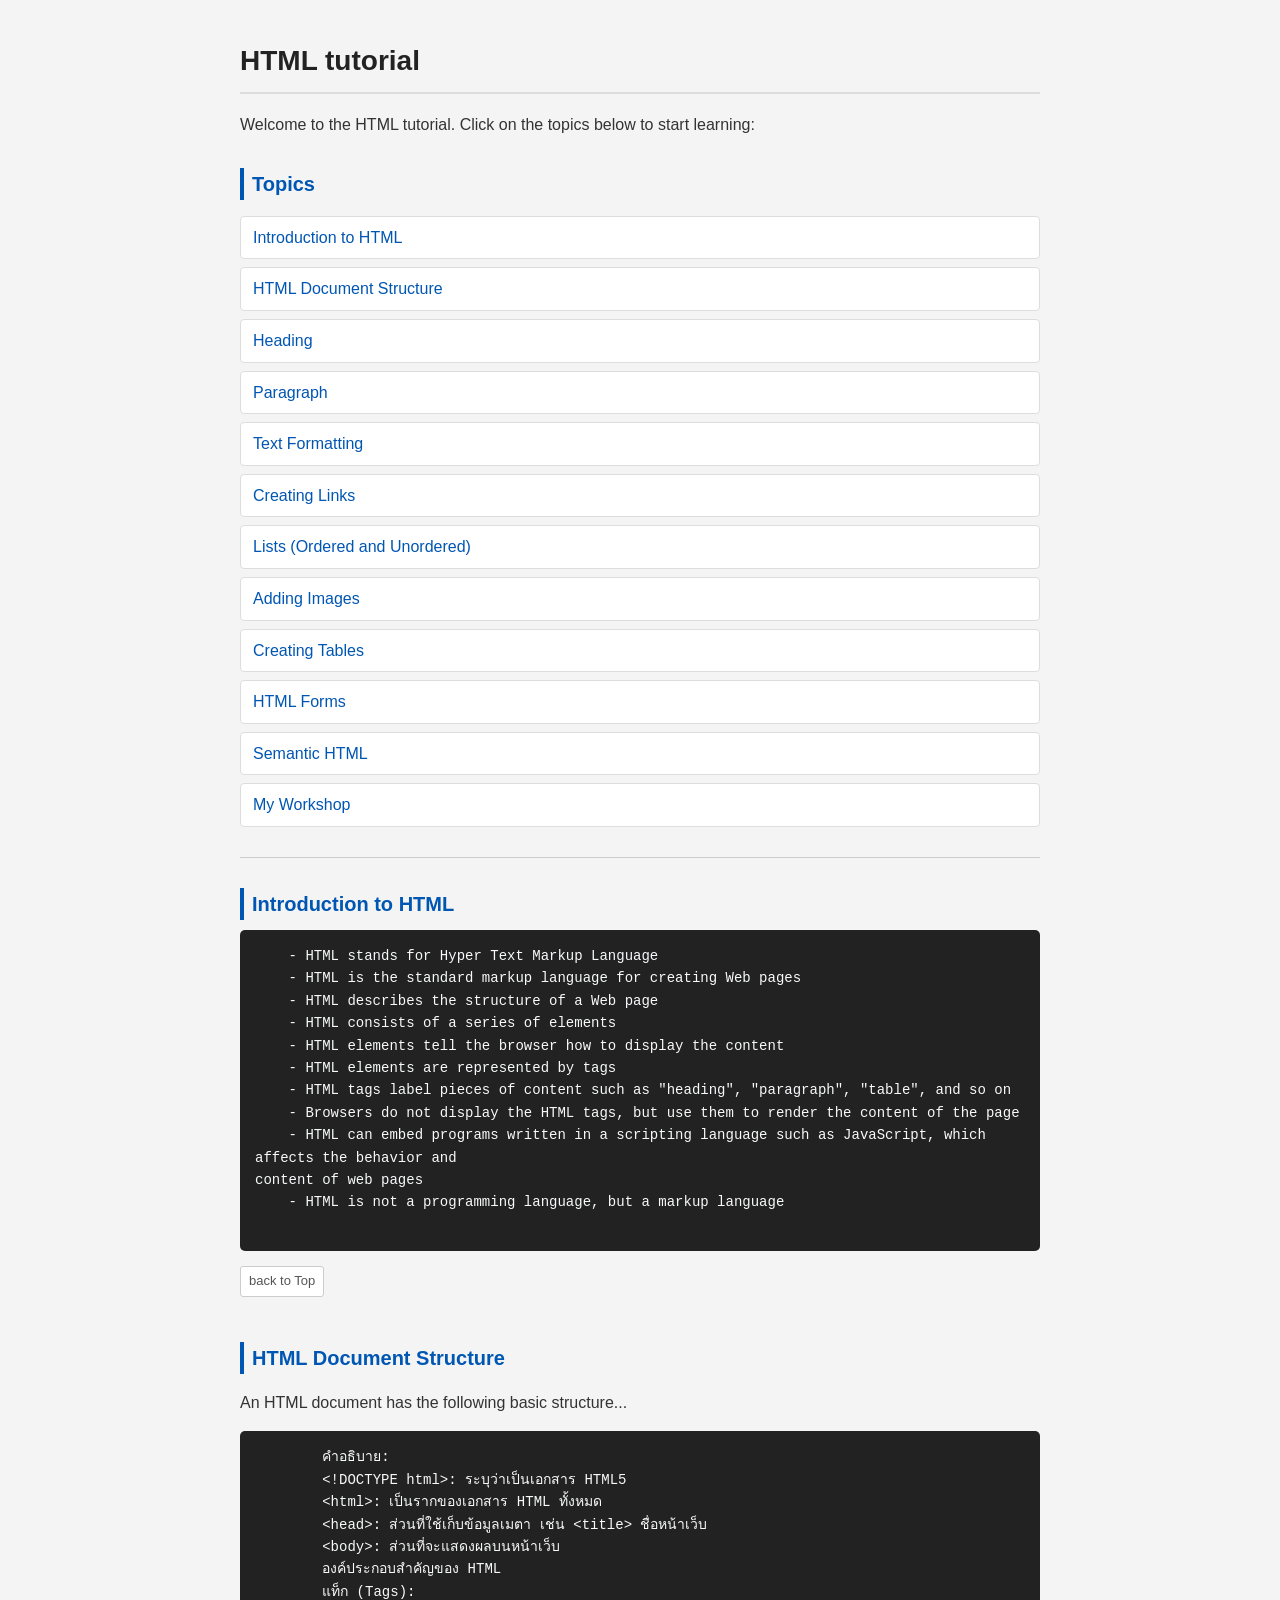
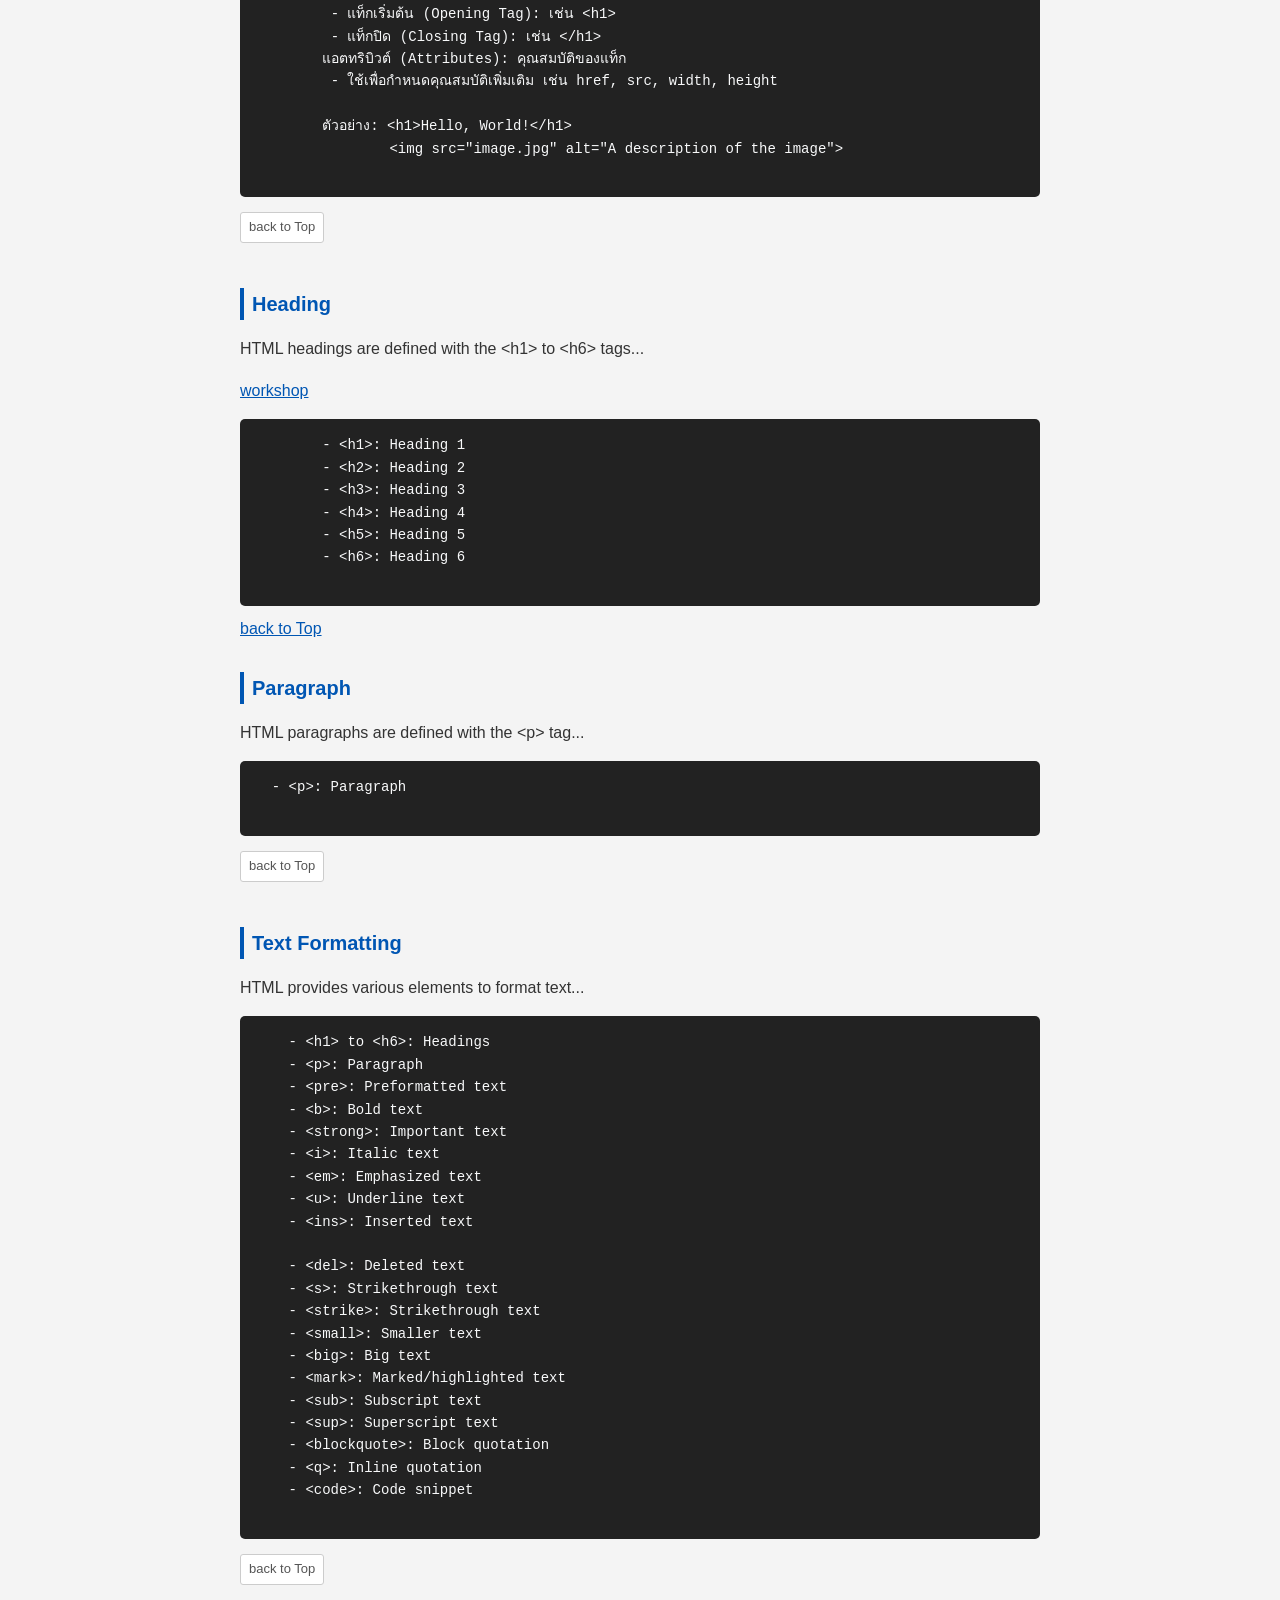
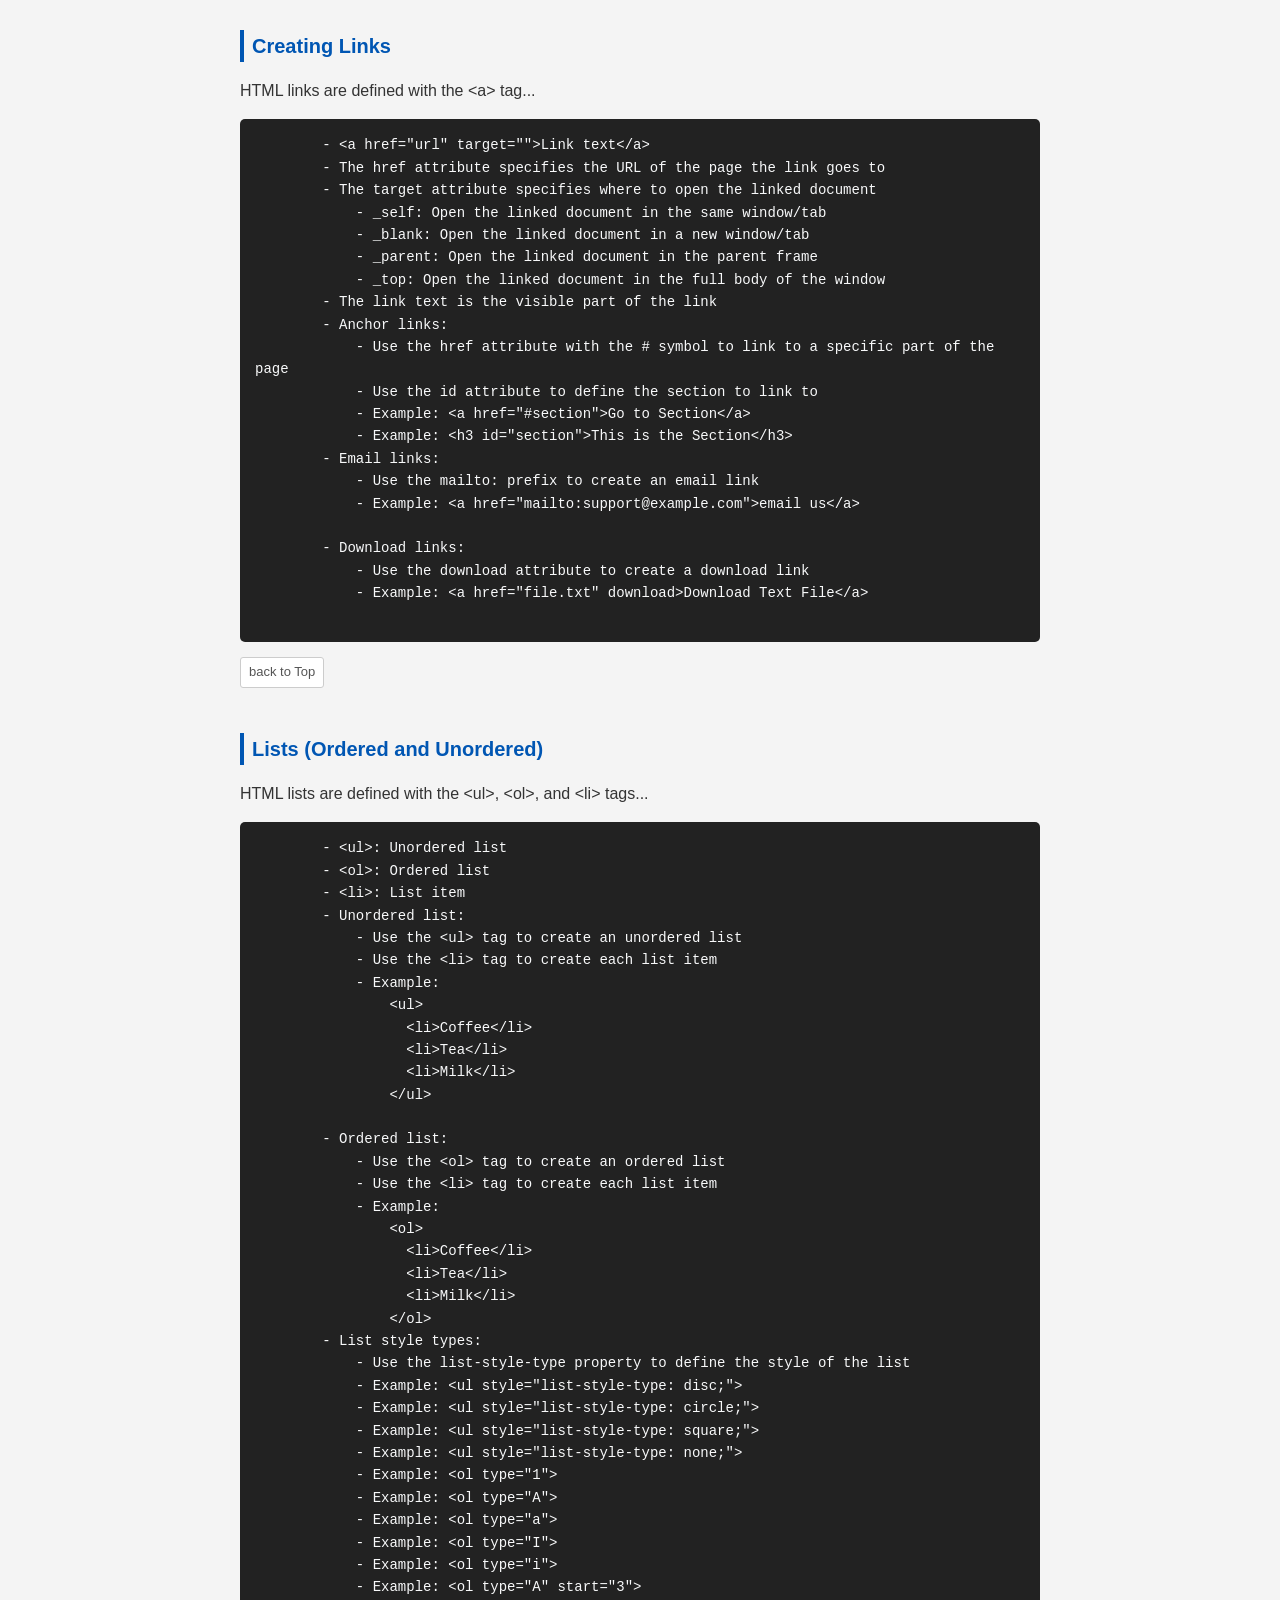
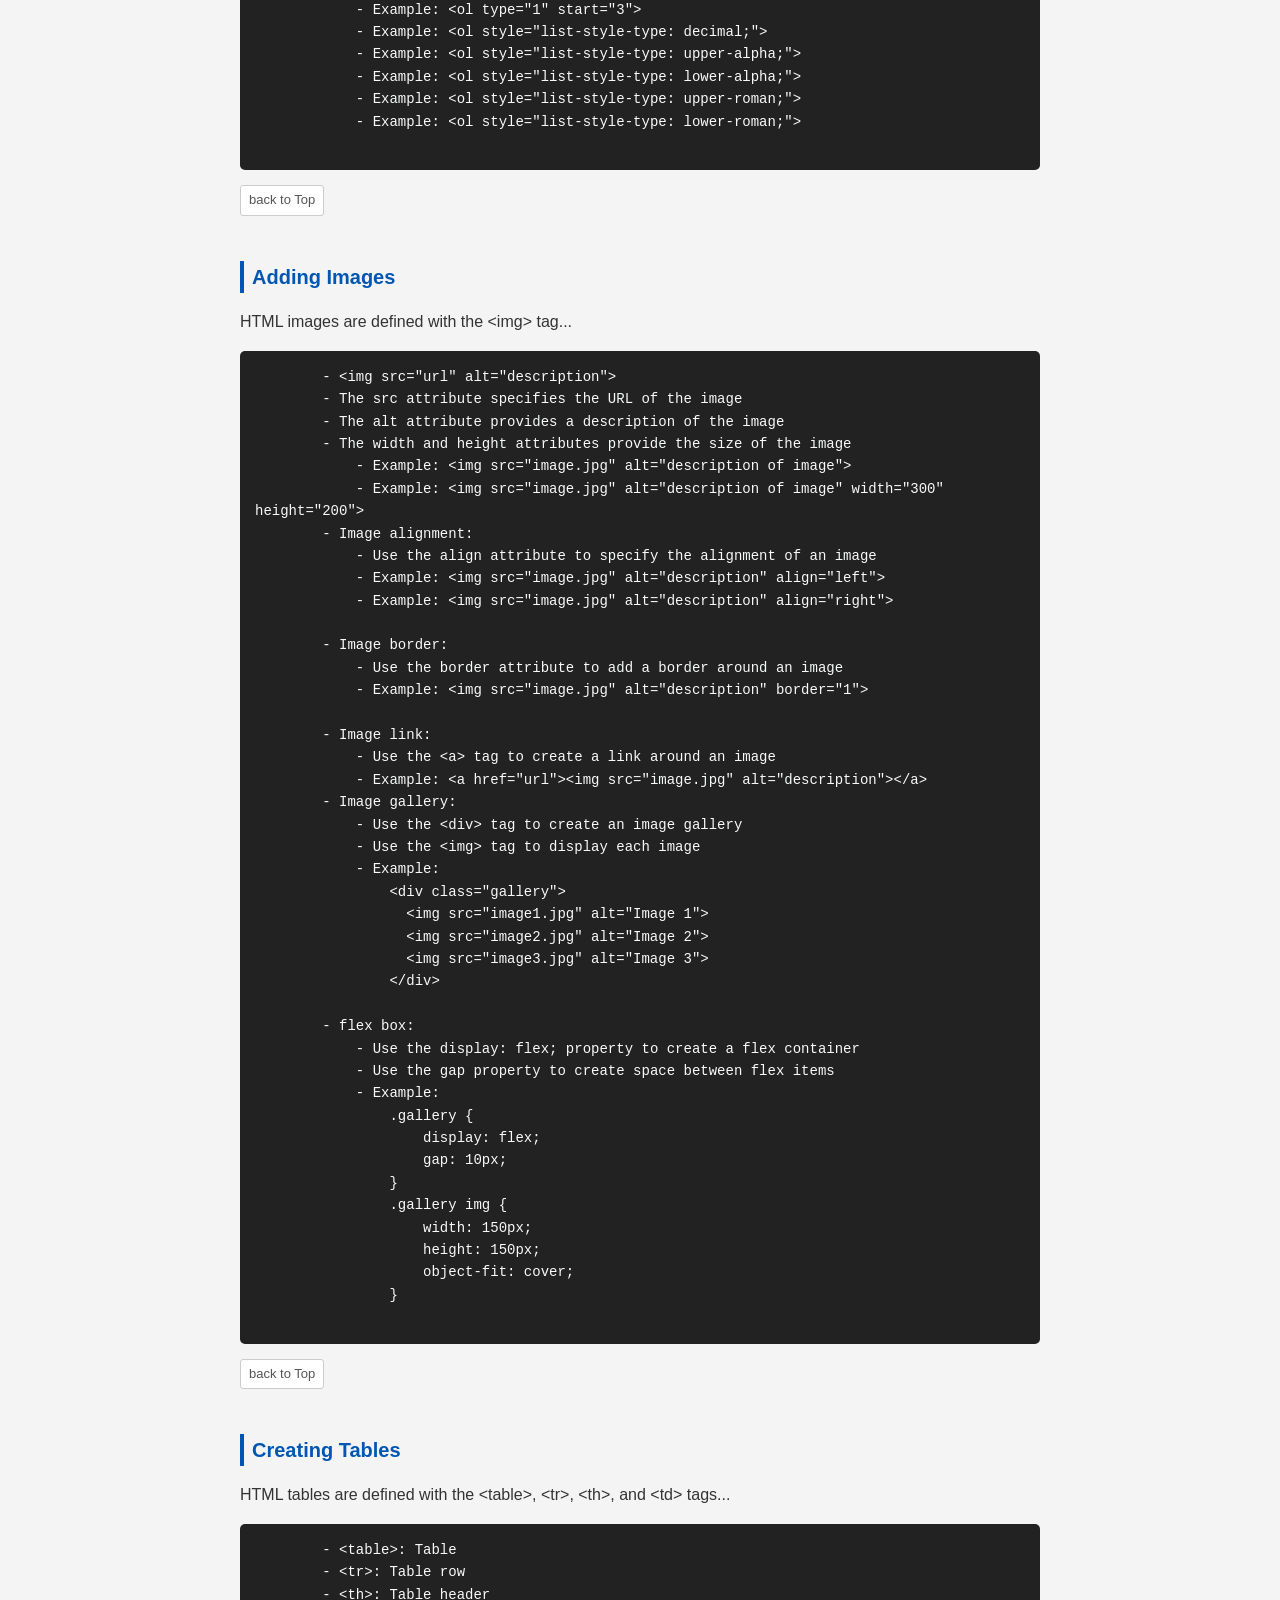
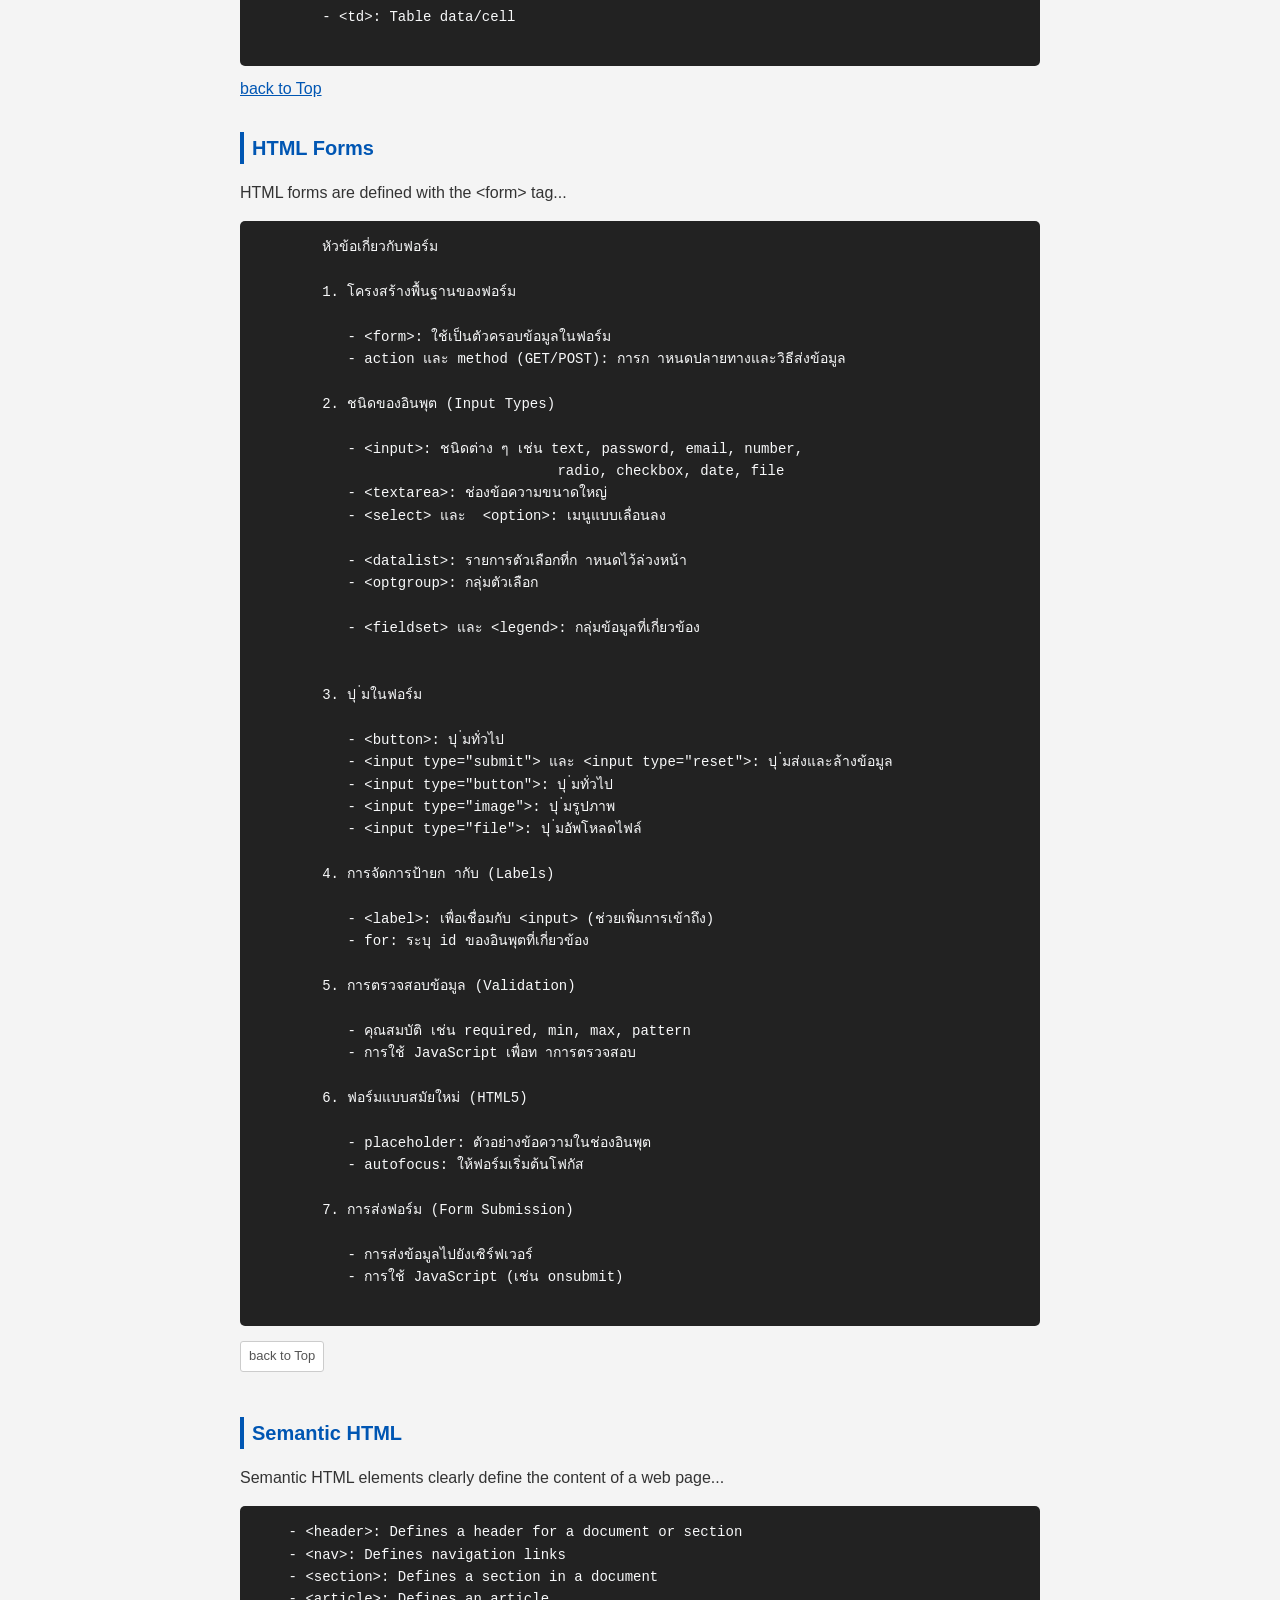
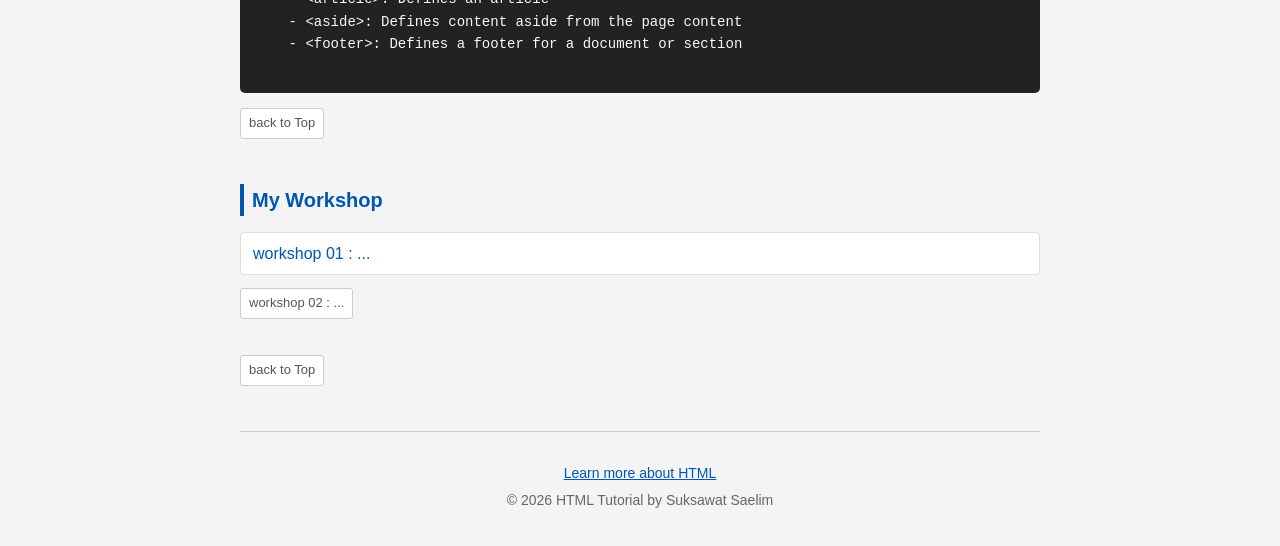
<file: web-main/index.html>
<!DOCTYPE html>
<html lang="en">

<head>
    <meta charset="UTF-8">
    <meta name="viewport" content="width=device-width, initial-scale=1.0">
    <meta name="description" content="เว็บไซต์สำหรับแนะนำการใช้งาน html css และ workshop">
    <title>Web Workshop : 384244066</title>
    
    <link rel="preconnect" href="https://fonts.googleapis.com">
    <link rel="preconnect" href="https://fonts.gstatic.com" crossorigin>
    <link href="https://fonts.googleapis.com/css2?family=Kanit:wght@300;400;500;600&family=Fira+Code:wght@400;500&display=swap" rel="stylesheet">
    
    <!-- เชื่อมต่อไฟล์ CSS -->
    <link rel="stylesheet" href="css/W01-index.css">
</head>

<body>
    <h1 id="top">HTML tutorial</h1>
    <p>Welcome to the HTML tutorial. Click on the topics below to start learning:</p>
    <h2>Topics</h2>
    <ul>
        <li><a href="#introduction">Introduction to HTML</a></li>
        <li><a href="#Structure">HTML Document Structure</a></li>
        <li><a href="#Heading">Heading</a></li>
        <li><a href="#Paragraph">Paragraph</a></li>
        <li><a href="#TextFormatting">Text Formatting</a></li>
        <li><a href="#CreatingLinks">Creating Links</a></li>
        <li><a href="#Lists">Lists (Ordered and Unordered)</a></li>
        <li><a href="#AddingImages">Adding Images</a></li>
        <li><a href="#CreatingTables">Creating Tables</a></li>
        <li><a href="#HTMLForms">HTML Forms</a></li>
        <li><a href="#SemanticHTML">Semantic HTML</a></li>
        <li><a href="#MyWorkshop">My Workshop</a></li>
    </ul>
    <hr>

    <!-- Introduction to HTML -->
    <h2 id="introduction">Introduction to HTML</h2>
    <pre>
    - HTML stands for Hyper Text Markup Language 
    - HTML is the standard markup language for creating Web pages 
    - HTML describes the structure of a Web page 
    - HTML consists of a series of elements 
    - HTML elements tell the browser how to display the content 
    - HTML elements are represented by tags 
    - HTML tags label pieces of content such as "heading", "paragraph", "table", and so on 
    - Browsers do not display the HTML tags, but use them to render the content of the page 
    - HTML can embed programs written in a scripting language such as JavaScript, which affects the behavior and 
content of web pages 
    - HTML is not a programming language, but a markup language
    </pre>

    <a href="#top">back to Top</a>

    <!-- HTML Document Structure -->
    <h2 id="Structure">HTML Document Structure</h2>
    <p>An HTML document has the following basic structure...</p>
    <pre>
        คำอธิบาย:
        &lt;!DOCTYPE html&gt;: ระบุว่าเป็นเอกสาร HTML5
        &lt;html&gt;: เป็นรากของเอกสาร HTML ทั้งหมด
        &lt;head&gt;: ส่วนที่ใช้เก็บข้อมูลเมตา เช่น &lt;title&gt; ชื่อหน้าเว็บ
        &lt;body&gt;: ส่วนที่จะแสดงผลบนหน้าเว็บ
        องค์ประกอบสำคัญของ HTML
        แท็ก (Tags):
         - แท็กเริ่มต้น (Opening Tag): เช่น &lt;h1&gt;
         - แท็กปิด (Closing Tag): เช่น &lt;/h1&gt;
        แอตทริบิวต์ (Attributes): คุณสมบัติของแท็ก
         - ใช้เพื่อกำหนดคุณสมบัติเพิ่มเติม เช่น href, src, width, height
      
        ตัวอย่าง: &lt;h1&gt;Hello, World!&lt;/h1&gt;
                &lt;img src="image.jpg" alt="A description of the image"&gt;
    </pre>

    <a href="#top">back to Top</a>

    <!-- Heading -->
    <h2 id="Heading">Heading</h2>
    <p>HTML headings are defined with the &lt;h1&gt; to &lt;h6&gt; tags...</p>
    <p><a href="W03-heading.html">workshop</a></p>
    <pre>
        - &lt;h1&gt;: Heading 1
        - &lt;h2&gt;: Heading 2
        - &lt;h3&gt;: Heading 3
        - &lt;h4&gt;: Heading 4
        - &lt;h5&gt;: Heading 5
        - &lt;h6&gt;: Heading 6
    </pre>

    <a href="">back to Top</a>

    <!-- Paragraph -->
    <h2 id="Paragraph">Paragraph</h2>
    <p>HTML paragraphs are defined with the &lt;p&gt; tag...</p>
    <pre>
  - &lt;p&gt;: Paragraph
    </pre>

    <a href="#top">back to Top</a>

    <!-- Text Formatting -->
    <h2 id="TextFormatting">Text Formatting</h2>
    <p>HTML provides various elements to format text...</p>
    <pre>
    - &lt;h1&gt; to &lt;h6&gt;: Headings 
    - &lt;p&gt;: Paragraph 
    - &lt;pre&gt;: Preformatted text 
    - &lt;b&gt;: Bold text 
    - &lt;strong&gt;: Important text 
    - &lt;i&gt;: Italic text 
    - &lt;em&gt;: Emphasized text 
    - &lt;u&gt;: Underline text 
    - &lt;ins&gt;: Inserted text 
      
    - &lt;del&gt;: Deleted text 
    - &lt;s&gt;: Strikethrough text 
    - &lt;strike&gt;: Strikethrough text 
    - &lt;small&gt;: Smaller text 
    - &lt;big&gt;: Big text 
    - &lt;mark&gt;: Marked/highlighted text 
    - &lt;sub&gt;: Subscript text 
    - &lt;sup&gt;: Superscript text 
    - &lt;blockquote&gt;: Block quotation 
    - &lt;q&gt;: Inline quotation 
    - &lt;code&gt;: Code snippet 
    </pre>

    <a href="#top">back to Top</a>

    <!-- Creating Links -->
    <h2 id="CreatingLinks">Creating Links</h2>
    <p>HTML links are defined with the &lt;a&gt; tag...</p>
    <pre>
        - &lt;a href="url" target=""&gt;Link text&lt;/a&gt;
        - The href attribute specifies the URL of the page the link goes to
        - The target attribute specifies where to open the linked document
            - _self: Open the linked document in the same window/tab
            - _blank: Open the linked document in a new window/tab
            - _parent: Open the linked document in the parent frame
            - _top: Open the linked document in the full body of the window
        - The link text is the visible part of the link
        - Anchor links:
            - Use the href attribute with the # symbol to link to a specific part of the page
            - Use the id attribute to define the section to link to
            - Example: &lt;a href="#section"&gt;Go to Section&lt;/a&gt;
            - Example: &lt;h3 id="section"&gt;This is the Section&lt;/h3&gt;
        - Email links:
            - Use the mailto: prefix to create an email link
            - Example: &lt;a href="mailto:support@example.com">email us&lt;/a&gt;
      
        - Download links:
            - Use the download attribute to create a download link
            - Example: &lt;a href="file.txt" download&gt;Download Text File&lt;/a&gt;
    </pre>

    <a href="#top">back to Top</a>

    <!-- Lists (Ordered and Unordered) -->
    <h2 id="Lists">Lists (Ordered and Unordered)</h2>
    <p>HTML lists are defined with the &lt;ul&gt;, &lt;ol&gt;, and &lt;li&gt; tags...</p>
    <pre>
        - &lt;ul&gt;: Unordered list 
        - &lt;ol&gt;: Ordered list 
        - &lt;li&gt;: List item 
        - Unordered list: 
            - Use the &lt;ul&gt; tag to create an unordered list 
            - Use the &lt;li&gt; tag to create each list item 
            - Example: 
                &lt;ul&gt; 
                  &lt;li&gt;Coffee&lt;/li&gt; 
                  &lt;li&gt;Tea&lt;/li&gt; 
                  &lt;li&gt;Milk&lt;/li&gt; 
                &lt;/ul&gt; 
       
        - Ordered list: 
            - Use the &lt;ol&gt; tag to create an ordered list 
            - Use the &lt;li&gt; tag to create each list item 
            - Example: 
                &lt;ol&gt; 
                  &lt;li&gt;Coffee&lt;/li&gt; 
                  &lt;li&gt;Tea&lt;/li&gt; 
                  &lt;li&gt;Milk&lt;/li&gt; 
                &lt;/ol&gt; 
        - List style types: 
            - Use the list-style-type property to define the style of the list 
            - Example: &lt;ul style="list-style-type: disc;"&gt; 
            - Example: &lt;ul style="list-style-type: circle;"&gt; 
            - Example: &lt;ul style="list-style-type: square;"&gt; 
            - Example: &lt;ul style="list-style-type: none;"&gt; 
            - Example: &lt;ol type="1"&gt; 
            - Example: &lt;ol type="A"&gt; 
            - Example: &lt;ol type="a"&gt; 
            - Example: &lt;ol type="I"&gt; 
            - Example: &lt;ol type="i"&gt; 
            - Example: &lt;ol type="A" start="3"&gt; 
            - Example: &lt;ol type="1" start="3"&gt; 
            - Example: &lt;ol style="list-style-type: decimal;"&gt; 
            - Example: &lt;ol style="list-style-type: upper-alpha;"&gt; 
            - Example: &lt;ol style="list-style-type: lower-alpha;"&gt; 
            - Example: &lt;ol style="list-style-type: upper-roman;"&gt; 
            - Example: &lt;ol style="list-style-type: lower-roman;"&gt; 
    </pre>

    <a href="#top">back to Top</a>

    <!-- Adding Images -->
    <h2 id="AddingImages">Adding Images</h2>
    <p>HTML images are defined with the &lt;img&gt; tag...</p>
    <pre>
        - &lt;img src="url" alt="description"&gt; 
        - The src attribute specifies the URL of the image 
        - The alt attribute provides a description of the image 
        - The width and height attributes provide the size of the image 
            - Example: &lt;img src="image.jpg" alt="description of image"&gt; 
            - Example: &lt;img src="image.jpg" alt="description of image" width="300" height="200"&gt; 
        - Image alignment: 
            - Use the align attribute to specify the alignment of an image 
            - Example: &lt;img src="image.jpg" alt="description" align="left"&gt; 
            - Example: &lt;img src="image.jpg" alt="description" align="right"&gt; 
       
        - Image border: 
            - Use the border attribute to add a border around an image 
            - Example: &lt;img src="image.jpg" alt="description" border="1"&gt; 
       
        - Image link: 
            - Use the &lt;a&gt; tag to create a link around an image 
            - Example: &lt;a href="url"&gt;&lt;img src="image.jpg" alt="description"&gt;&lt;/a&gt; 
        - Image gallery: 
            - Use the &lt;div&gt; tag to create an image gallery 
            - Use the &lt;img&gt; tag to display each image 
            - Example: 
                &lt;div class="gallery"&gt; 
                  &lt;img src="image1.jpg" alt="Image 1"&gt; 
                  &lt;img src="image2.jpg" alt="Image 2"&gt; 
                  &lt;img src="image3.jpg" alt="Image 3"&gt; 
                &lt;/div&gt; 
       
        - flex box: 
            - Use the display: flex; property to create a flex container 
            - Use the gap property to create space between flex items 
            - Example: 
                .gallery { 
                    display: flex; 
                    gap: 10px; 
                } 
                .gallery img { 
                    width: 150px; 
                    height: 150px; 
                    object-fit: cover; 
                } 
    </pre>

    <a href="#top">back to Top</a>

    <!-- Creating Tables -->
    <h2 id="CreatingTables">Creating Tables</h2>
    <p>HTML tables are defined with the &lt;table&gt;, &lt;tr&gt;, &lt;th&gt;, and &lt;td&gt; tags...</p>
    <pre>
        - &lt;table&gt;: Table 
        - &lt;tr&gt;: Table row 
        - &lt;th&gt;: Table header 
        - &lt;td&gt;: Table data/cell 
    </pre>

    <a href="">back to Top</a>

    <!-- HTML Forms -->
    <h2 id="HTMLForms">HTML Forms</h2>
    <p>HTML forms are defined with the &lt;form&gt; tag...</p>
    <pre>
        หัวข้อเกี่ยวกับฟอร์ม 
     
        1. โครงสร้างพื้นฐานของฟอร์ม 
     
           - &lt;form>: ใช้เป็นตัวครอบข้อมูลในฟอร์ม 
           - action และ method (GET/POST): การก าหนดปลายทางและวิธีส่งข้อมูล 
     
        2. ชนิดของอินพุต (Input Types) 
     
           - &lt;input>: ชนิดต่าง ๆ เช่น text, password, email, number,  
                                    radio, checkbox, date, file 
           - &lt;textarea>: ช่องข้อความขนาดใหญ่ 
           - &lt;select> และ  &lt;option>: เมนูแบบเลื่อนลง   
     
           - &lt;datalist>: รายการตัวเลือกที่ก าหนดไว้ล่วงหน้า 
           - &lt;optgroup>: กลุ่มตัวเลือก 
     
           - &lt;fieldset> และ &lt;legend>: กลุ่มข้อมูลที่เกี่ยวข้อง 
     
     
        3. ปุ ่มในฟอร์ม 
     
           - &lt;button>: ปุ ่มทั่วไป 
           - &lt;input type="submit"> และ &lt;input type="reset">: ปุ ่มส่งและล้างข้อมูล 
           - &lt;input type="button">: ปุ ่มทั่วไป 
           - &lt;input type="image">: ปุ ่มรูปภาพ 
           - &lt;input type="file">: ปุ ่มอัพโหลดไฟล์ 
     
        4. การจัดการป้ายก ากับ (Labels) 
     
           - &lt;label>: เพื่อเชื่อมกับ &lt;input> (ช่วยเพิ่มการเข้าถึง) 
           - for: ระบุ id ของอินพุตที่เกี่ยวข้อง 
     
        5. การตรวจสอบข้อมูล (Validation) 
     
           - คุณสมบัติ เช่น required, min, max, pattern 
           - การใช้ JavaScript เพื่อท าการตรวจสอบ 
     
        6. ฟอร์มแบบสมัยใหม่ (HTML5) 
     
           - placeholder: ตัวอย่างข้อความในช่องอินพุต 
           - autofocus: ให้ฟอร์มเริ่มต้นโฟกัส 
     
        7. การส่งฟอร์ม (Form Submission) 
     
           - การส่งข้อมูลไปยังเซิร์ฟเวอร์ 
           - การใช้ JavaScript (เช่น onsubmit)
    </pre>

    <a href="#top">back to Top</a>

    <!-- Semantic HTML -->
    <h2 id="SemanticHTML">Semantic HTML</h2>
    <p>Semantic HTML elements clearly define the content of a web page...</p>
    <pre>
    - &lt;header&gt;: Defines a header for a document or section
    - &lt;nav&gt;: Defines navigation links
    - &lt;section&gt;: Defines a section in a document
    - &lt;article&gt;: Defines an article
    - &lt;aside&gt;: Defines content aside from the page content
    - &lt;footer&gt;: Defines a footer for a document or section
    </pre>

    <a href="#top">back to Top</a>

    <!-- My Workshop -->
    <h2 id="MyWorkshop">My Workshop</h2>
    <ul>
        <li><a href="">workshop 01 : ...</a></li>
        <li><a href="#top">workshop 02 : ...</a></li>
    </ul>

    <a href="#top">back to Top</a>
    <hr>
    <div class="text-center">
        <a href="https://www.w3schools.com/html/">Learn more about HTML</a>
        <p>&copy; 2026 HTML Tutorial by Suksawat Saelim</p>
    </div>

</body>

</html>
</file>
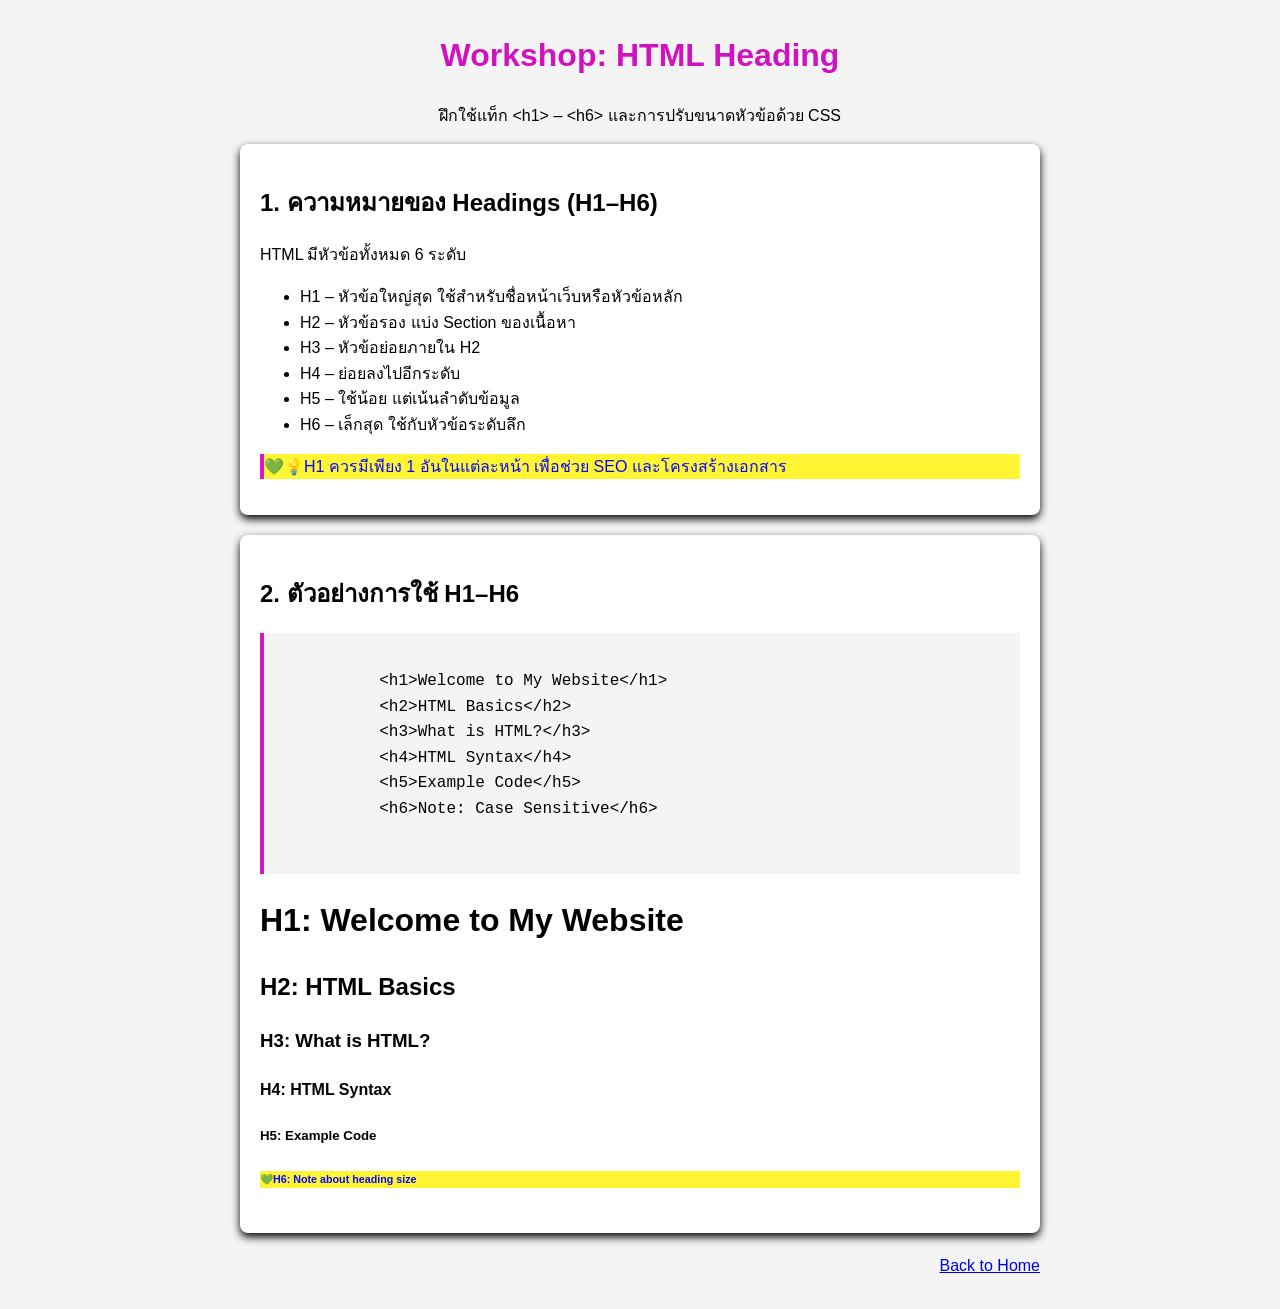
<file: web-main/W03-01-heading.html>
<!DOCTYPE html>
<html lang="en">

<head>
    <meta charset="UTF-8">
    <meta name="viewport" content="width=device-width, initial-scale=1.0">
    <title>Heading</title>
    <style>
        body {
            font-family: Arial, sans-serif;
            background-color: #f4f4f4;
            margin: 30px;
            line-height: 1.6;
        }

        .container {
            max-width: 800px;
            margin: 0 auto;
        }


        .text-title {
            color: #d013c1;
            /* text-align: center; */
        }

        .text-center {
            text-align: center;
        }

        .card {
            background-color: white;
            padding: 20px;
            border-radius: 8px;
            box-shadow: 0 4px 8px rgb(0, 0, 0);
            margin-bottom: 20px;
        }

        pre {
            background-color: #f4f4f4;
            border-left: 4px solid #cc1bbd;
            padding-top: 10px;
            font-size: 16px;
        }

        .note {
            color: #0707ff;
            background-color: #fff532;
        }

        .note::before {
            content: "💚";

        }
    </style>
</head>

<body>
    <div class="container">
        <h1 class="text-title text-center">Workshop: HTML Heading</h1>
        <p class="text-center">ฝึกใช้แท็ก &lt;h1> – &lt;h6> และการปรับขนาดหัวข้อด้วย CSS</p>
        <div class="card">
            <h2>1. ความหมายของ Headings (H1–H6)</h2>
            <p>HTML มีหัวข้อทั้งหมด 6 ระดับ</p>
            <ul>
                <li>H1 – หัวข้อใหญ่สุด ใช้สำหรับชื่อหน้าเว็บหรือหัวข้อหลัก</li>
                <li>H2 – หัวข้อรอง แบ่ง Section ของเนื้อหา</li>
                <li>H3 – หัวข้อย่อยภายใน H2</li>
                <li>H4 – ย่อยลงไปอีกระดับ</li>
                <li>H5 – ใช้น้อย แต่เน้นลำดับข้อมูล</li>
                <li>H6 – เล็กสุด ใช้กับหัวข้อระดับลึก</li>
            </ul>
            <p class="note" style="border-left: 4px solid rgb(219, 22, 196)">💡H1 ควรมีเพียง 1 อันในแต่ละหน้า เพื่อช่วย
                SEO และโครงสร้างเอกสาร</p>
        </div>
        <div class="card">
            <h2>2. ตัวอย่างการใช้ H1–H6</h2>
            <pre>
                <code>
            &lt;h1&gt;Welcome to My Website&lt;/h1&gt;
            &lt;h2&gt;HTML Basics&lt;/h2&gt;
            &lt;h3&gt;What is HTML?&lt;/h3&gt;
            &lt;h4&gt;HTML Syntax&lt;/h4&gt;
            &lt;h5&gt;Example Code&lt;/h5&gt;
            &lt;h6&gt;Note: Case Sensitive&lt;/h6&gt;
                </code>
            </pre>
            <h1>H1: Welcome to My Website</h1>
            <h2>H2: HTML Basics</h2>
            <h3>H3: What is HTML?</h3>
            <h4>H4: HTML Syntax</h4>
            <h5>H5: Example Code</h5>
            <h6 class="note">H6: Note about heading size</h6>
        </div>
        <a href="index.html">
            <p style="text-align: right;">Back to Home</p>
        </a>
    </div>



</body>

</html>
</file>
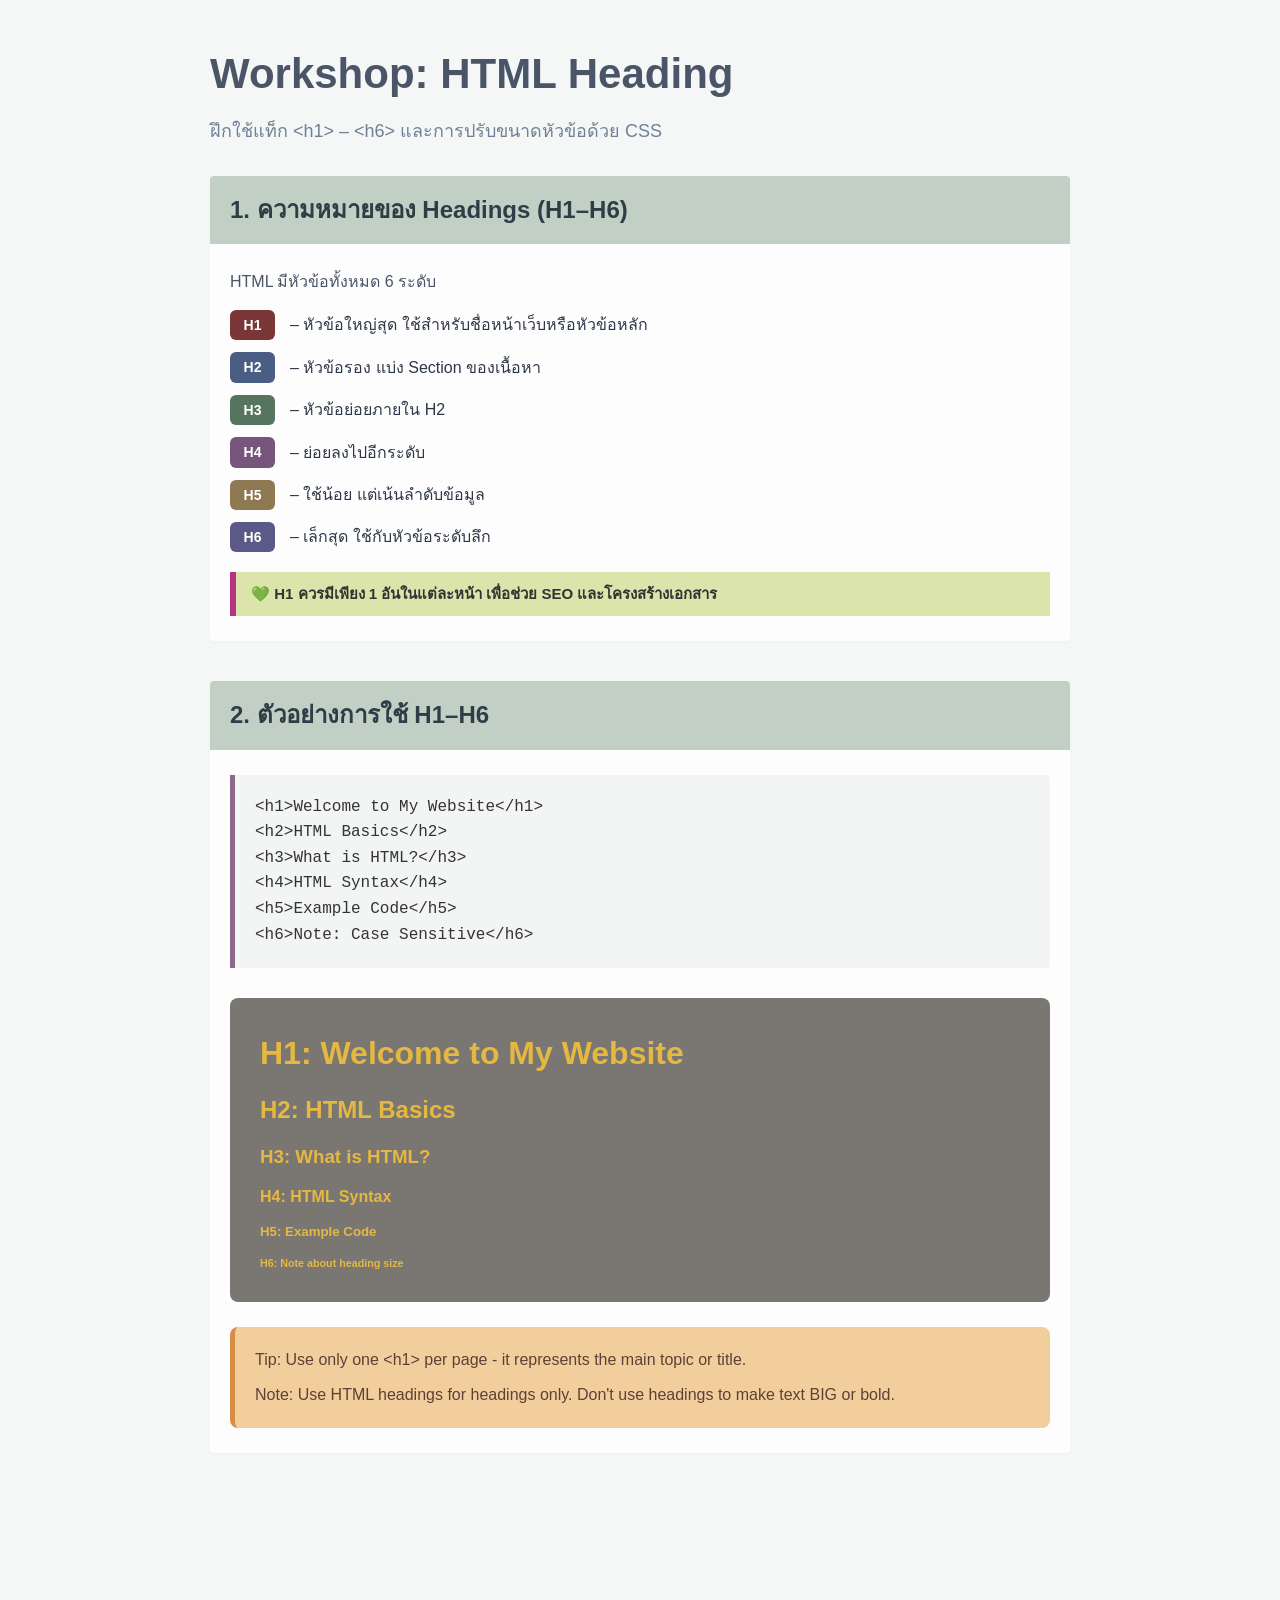
<file: web-main/W03-02-heading-108.html>
<!DOCTYPE html>
<html lang="th">

<head>
    <meta charset="UTF-8">
    <meta name="viewport" content="width=device-width, initial-scale=1.0">
    <title>Workshop: HTML Heading</title>
    <style>
        * {
            box-sizing: border-box;
            margin: 0;
            padding: 0;
        }

        body {
            font-family: 'Segoe UI', Tahoma, Geneva, Verdana, sans-serif, 'Helvetica Neue', Arial, sans-serif;
            background-color: #f4f7f6;
            color: #333;
            line-height: 1.6;
            padding-bottom: 60px;
        }

        .container {
            max-width: 900px;
            margin: 0 auto;
            width: 95%;
            padding: 40px 20px;
        }

        /* ส่วนหัวข้อหลัก */
        .hero {
            margin-bottom: 30px;
        }

        .text-title {
            color: #4a5568;
            font-size: 42px;
            font-weight: 700;
            margin-bottom: 10px;
        }

        .hero p {
            color: #718096;
            font-size: 18px;
        }

        /* โครงสร้างกล่อง (Card) สไตล์ของอาจารย์ */
        .content-section {
            background-color: #fdfdfd;
            border-radius: 4px;
            margin-bottom: 40px;
            overflow: hidden;
            box-shadow: 0 2px 4px rgba(0, 0, 0, 0.02);
        }

        /* หัวกล่องแถบสีเขียวอมเทา */
        .section-title {
            background-color: #c2cfc5;
            color: #2f3e46;
            padding: 15px 20px;
            font-size: 24px;
            font-weight: bold;
        }

        .section-body {
            padding: 25px 20px;
        }

        .section-body>p {
            font-size: 16px;
            color: #4a5568;
            margin-bottom: 15px;
        }

        /* รายการข้อที่ 1 */
        .heading-list {
            list-style: none;
            margin-bottom: 20px;
        }

        .heading-list li {
            display: flex;
            align-items: center;
            margin-bottom: 12px;
            font-size: 16px;
            color: #2d3748;
        }

        .label {
            display: inline-block;
            min-width: 45px;
            text-align: center;
            padding: 4px 8px;
            border-radius: 6px;
            color: white;
            font-weight: bold;
            font-size: 14px;
            margin-right: 15px;
        }

        .h1-label {
            background-color: #7b3737;
        }

        .h2-label {
            background-color: #4a5e84;
        }

        .h3-label {
            background-color: #55755e;
        }

        .h4-label {
            background-color: #76567a;
        }

        .h5-label {
            background-color: #8f7952;
        }

        .h6-label {
            background-color: #5a5987;
        }

        /* แถบแจ้งเตือนสีเขียวตองอ่อน (ข้อ 1) */
        .note-box {
            background-color: #dbe4aa;
            border-left: 6px solid #b73281;
            padding: 10px 15px;
            font-size: 15px;
            color: #333;
            display: flex;
            align-items: center;
            gap: 5px;
            font-weight: bold;
        }

        /* ส่วนแสดงซอร์สโค้ด (ข้อ 2) */
        pre {
            background-color: #f2f5f3;
            border-left: 5px solid #8e6888;
            padding: 20px;
            font-size: 16px;
            margin-bottom: 30px;
            border-radius: 0 4px 4px 0;
            font-family: 'Courier New', Courier, monospace;
            overflow-x: auto;
        }

        /* กล่องแสดงผลลัพธ์สีเข้ม (ข้อ 2) */
        .preview-box {
            background-color: #7a7672;
            padding: 30px;
            border-radius: 8px;
            margin-bottom: 25px;
        }

        /* ตัวหนังสือผลลัพธ์สีเหลืองทองตามหน้าจออาจารย์ */
        .preview-box h1,
        .preview-box h2,
        .preview-box h3,
        .preview-box h4,
        .preview-box h5,
        .preview-box h6 {
            color: #e5b842;
            margin-bottom: 12px;
            font-weight: bold;
        }

        .preview-box h6 {
            margin-bottom: 0;
        }

        /* แถบเนื้อหาเพิ่มเติม / Tip สีส้ม (ข้อ 3เดิม) */
        .tip-box {
            background-color: #f3ce9d;
            border-radius: 8px;
            padding: 20px;
            color: #5d4037;
            font-size: 16px;
            font-weight: 500;
            border-left: 5px solid #d88d46;
        }

        .tip-box p {
            margin-bottom: 10px;
        }

        .tip-box p:last-child {
            margin-bottom: 0;
        }
    </style>
</head>

<body>

    <div class="container">
        <div class="hero">
            <h1 class="text-title">Workshop: HTML Heading</h1>
            <p>ฝึกใช้แท็ก &lt;h1&gt; – &lt;h6&gt; และการปรับขนาดหัวข้อด้วย CSS</p>
        </div>

        <div class="content-section">
            <div class="section-title">1. ความหมายของ Headings (H1–H6)</div>
            <div class="section-body">
                <p>HTML มีหัวข้อทั้งหมด 6 ระดับ</p>
                <ul class="heading-list">
                    <li><span class="label h1-label">H1</span> – หัวข้อใหญ่สุด ใช้สำหรับชื่อหน้าเว็บหรือหัวข้อหลัก</li>
                    <li><span class="label h2-label">H2</span> – หัวข้อรอง แบ่ง Section ของเนื้อหา</li>
                    <li><span class="label h3-label">H3</span> – หัวข้อย่อยภายใน H2</li>
                    <li><span class="label h4-label">H4</span> – ย่อยลงไปอีกระดับ</li>
                    <li><span class="label h5-label">H5</span> – ใช้น้อย แต่เน้นลำดับข้อมูล</li>
                    <li><span class="label h6-label">H6</span> – เล็กสุด ใช้กับหัวข้อระดับลึก</li>
                </ul>

                <div class="note-box">
                    💚 H1 ควรมีเพียง 1 อันในแต่ละหน้า เพื่อช่วย SEO และโครงสร้างเอกสาร
                </div>
            </div>
        </div>

        <div class="content-section">
            <div class="section-title">2. ตัวอย่างการใช้ H1–H6</div>
            <div class="section-body">

                <pre><code>&lt;h1&gt;Welcome to My Website&lt;/h1&gt;
&lt;h2&gt;HTML Basics&lt;/h2&gt;
&lt;h3&gt;What is HTML?&lt;/h3&gt;
&lt;h4&gt;HTML Syntax&lt;/h4&gt;
&lt;h5&gt;Example Code&lt;/h5&gt;
&lt;h6&gt;Note: Case Sensitive&lt;/h6&gt;</code></pre>

                <div class="preview-box">
                    <h1>H1: Welcome to My Website</h1>
                    <h2>H2: HTML Basics</h2>
                    <h3>H3: What is HTML?</h3>
                    <h4>H4: HTML Syntax</h4>
                    <h5>H5: Example Code</h5>
                    <h6>H6: Note about heading size</h6>
                </div>

                <div class="tip-box">
                    <p> Tip: Use only one &lt;h1&gt; per page - it represents the main topic or title.</p>
                    <p>Note: Use HTML headings for headings only. Don't use headings to make text BIG or bold.</p>
                </div>

            </div>
        </div>
    </div>

</body>

</html>
</file>
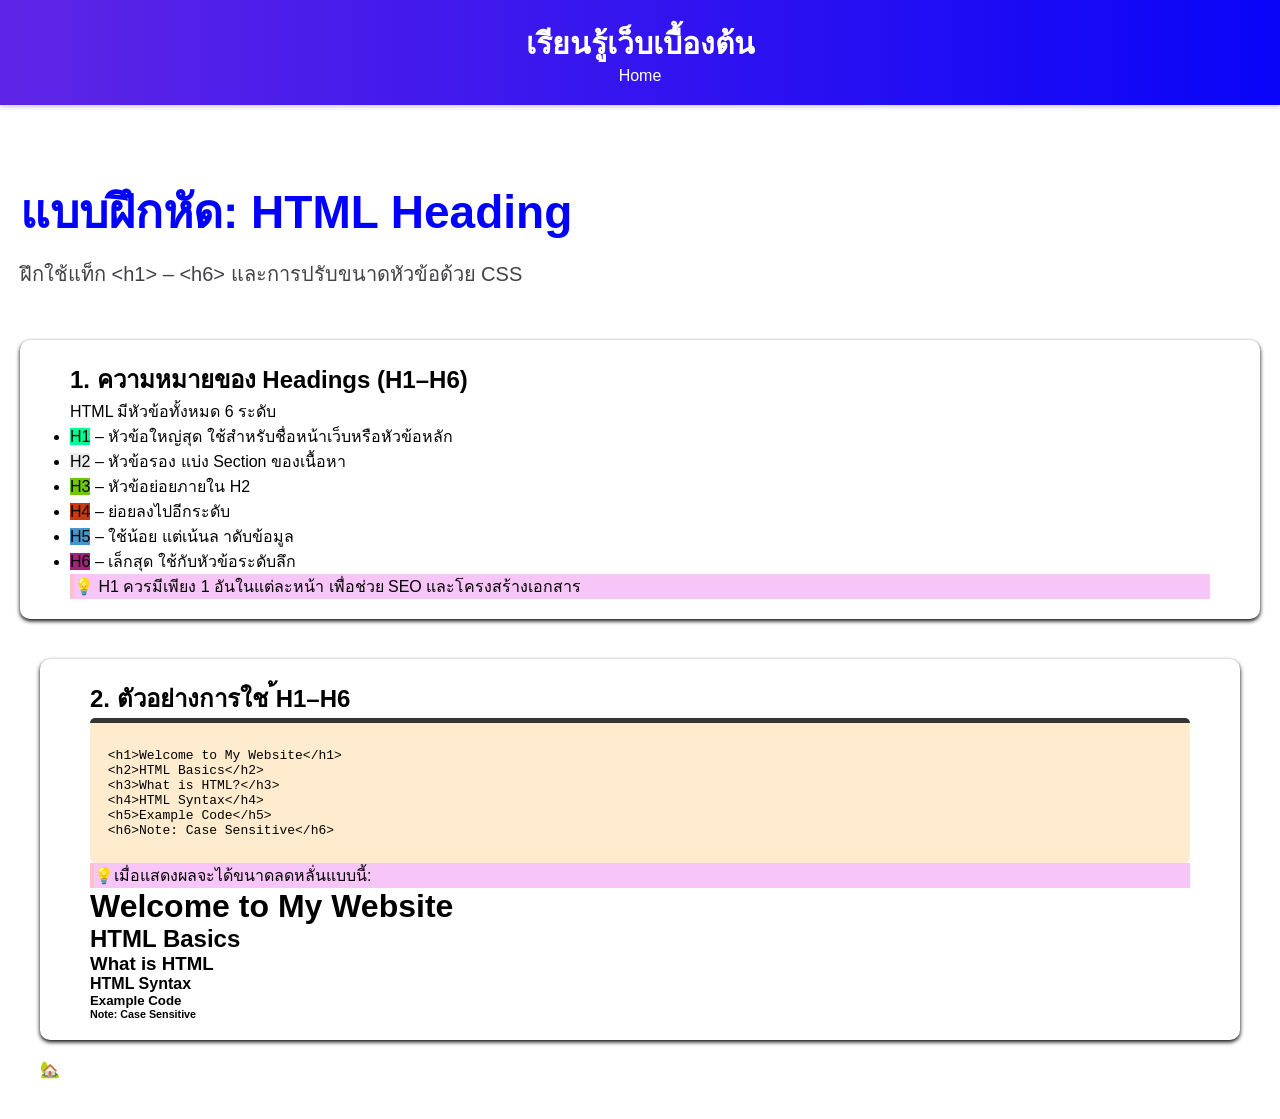
<file: web-main/W03-heading.html>
<!DOCTYPE html>
<html lang="en">

<head>
    <meta charset="UTF-8">
    <meta name="viewport" content="width=device-width, initial-scale=1.0">
    <title>Heading-Workshop</title>
    <style>
        * {
            box-sizing: border-box;
            margin: 0;
            padding: 0;
        }

        body {
            font-family: Arial, Helvetica, sans-serif;
            background-color: rgb(255, 255, 255);
        }

        header {
            background: linear-gradient(90deg, rgb(95, 37, 230), rgb(9, 4, 248));
            padding: 20px;
            color: white;
            text-align: center;
            box-shadow: 0px 2px 4px rgb(207, 204, 204);
        }

        .container {
            max-width: 1500px;
            margin: 0 auto;
            padding: 20px;
        }

        .text-title {
            font-size: 30px;
            font-weight: bold;
        }

        .text-center {
            text-align: center;
        }

        .card {
            background-color: white;
            border-radius: 10px;
            box-shadow: 0px 2px 4px black;
            padding: 20px 50px;
            margin-bottom: 20px;
        }

        pre {
            background-color: blanchedalmond;
            padding: 10px;
            border-radius: 5px;
            border-top: 5px solid rgb(53, 53, 54);
        }

        .note {
            border-left: 4px solid pink;
            background-color: rgb(247, 197, 247);
        }

        .note::before {
            content: "💡";
        }

        a {
            text-decoration: none;
            color: white;
        }

        a:hover {
            text-decoration: underline;
        }

        .Hero {
            padding: 50px 0;
        }

        .Hero-texth1 {
            font-size: 46px;
            margin-bottom: 10px;
            color: blue;
        }

        .Hero-textp1 {
            font-size: 20px;
            color: rgb(66, 66, 70);
        }

        .h1-label {
            background: rgb(0, 255, 149);
        }

        .h2-label {
            background: rgb(236, 236, 236)
        }

        .h3-label {
            background: rgb(109, 201, 5)
        }

        .h4-label {
            background: rgb(202, 58, 14)
        }

        .h5-label {
            background: rgb(69, 149, 202)
        }

        .h6-label {
            background: rgb(160, 36, 119)
        }
    </style>
</head>

<body>
    <header>
        <p class="text-title">เรียนรู้เว็บเบื้องต้น</p>
        <nav>
            <a href="index.html">Home</a>
        </nav>
    </header>

    <div class="container">
        <section class="Hero">
            <h1 class="Hero-texth1">แบบฝึกหัด: HTML Heading</h1>
            <p class="Hero-textp1">ฝึกใช้แท็ก &lt;h1> – &lt;h6> และการปรับขนาดหัวข้อด้วย CSS</p>
        </section>

        <div class="card">
            <h2>
                1. ความหมายของ Headings (H1–H6)
            </h2>
            <p>
                HTML มีหัวข้อทั้งหมด 6 ระดับ
            </p>
            <ul>
                <li><span class="h1-label">H1</span> – หัวข้อใหญ่สุด ใช้สำหรับชื่อหน้าเว็บหรือหัวข้อหลัก</li>
                <li><span class="h2-label">H2</span> – หัวข้อรอง แบ่ง Section ของเนื้อหา</li>
                <li><span class="h3-label">H3</span> – หัวข้อย่อยภายใน H2</li>
                <li><span class="h4-label">H4</span> – ย่อยลงไปอีกระดับ</li>
                <li><span class="h5-label">H5</span> – ใช้น้อย แต่เน้นล าดับข้อมูล</li>
                <li><span class="h6-label">H6</span> – เล็กสุด ใช้กับหัวข้อระดับลึก</li>
            </ul>
            <p class="note">
                H1 ควรมีเพียง 1 อันในแต่ละหน้า เพื่อช่วย SEO และโครงสร้างเอกสาร
            </p>
        </div>


        <div class="container">
            <div class="card">
                <h2>
                    2. ตัวอย่างการใช ้H1–H6
                </h2>

                <pre><code>
 &lt;h1&gt;Welcome to My Website&lt;/h1&gt;
 &lt;h2&gt;HTML Basics&lt;/h2&gt;
 &lt;h3&gt;What is HTML?&lt;/h3&gt;
 &lt;h4&gt;HTML Syntax&lt;/h4&gt;
 &lt;h5&gt;Example Code&lt;/h5&gt;
 &lt;h6&gt;Note: Case Sensitive&lt;/h6&gt;
 </code>
</pre>

                <p class="note">เมื่อแสดงผลจะได้ขนาดลดหลั่นแบบนี้:</p>
                <h1>Welcome to My Website</h1>
                <h2>HTML Basics</h2>
                <h3>What is HTML</h3>
                <h4>HTML Syntax</h4>
                <h5>Example Code</h5>
                <h6>Note: Case Sensitive</h6>
            </div>

            <a href="index.html">🏡 Back to Home</a>
</body>

</html>
</file>
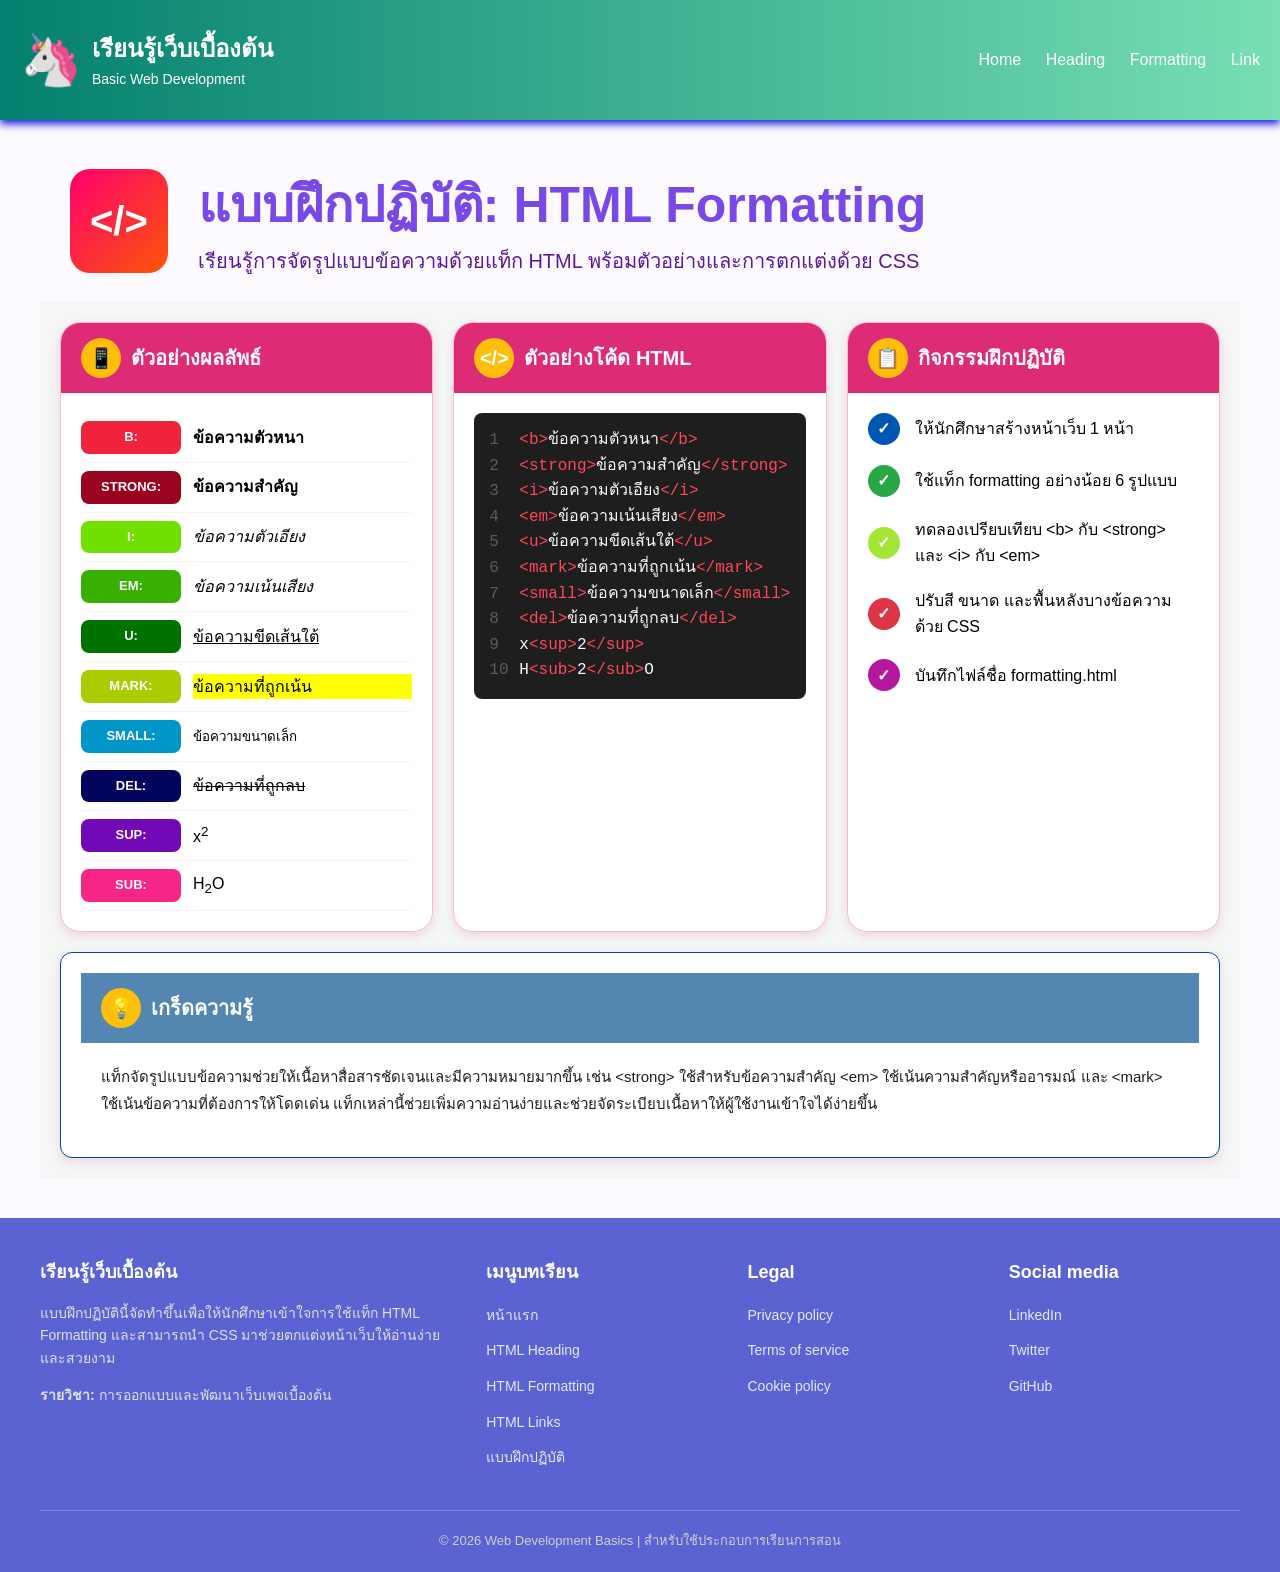
<file: web-main/W04-01-formating.html>
<!DOCTYPE html>
<html lang="en">

<head>
    <meta charset="UTF-8">
    <meta name="viewport" content="width=device-width, initial-scale=1.0">
    <title>formatting</title>
    <link rel="stylesheet" href="css/W04-formatting.css">
</head>

<body>
    <header>
        <div class="brand">
            <div class="brand-icon">🦄</div>
            <div class="brand-text">
                <h2>เรียนรู้เว็บเบื้องต้น</h2>
                <p>Basic Web Development</p>
            </div>
        </div>
        <nav>
            <a href="index.html">Home</a>
            <a href="W03-2-heading.html">Heading</a>
            <a href="W04-1-formatting.html">Formatting</a>
            <a href="#">Link</a>
        </nav>
    </header>

    <div class="hero">
        <div class="hero-icon">&lt;/&gt;</div>
        <div class="hero-text">
            <h1>แบบฝึกปฏิบัติ: HTML Formatting</h1>
            <p>เรียนรู้การจัดรูปแบบข้อความด้วยแท็ก HTML พร้อมตัวอย่างและการตกแต่งด้วย CSS</p>
        </div>
    </div>

    <div class="container">
        <div class="card-grid">

            <div class="card">
                <div class="card-header">
                    <span class="card-header-icon">📱</span> ตัวอย่างผลลัพธ์
                </div>
                <div class="card-body">
                    <div class="format-row">
                        <span class="label b-label">B:</span>
                        <b>ข้อความตัวหนา</b>
                    </div>
                    <div class="format-row">
                        <span class="label STRONG-label">STRONG:</span>
                        <strong>ข้อความสำคัญ</strong>
                    </div>
                    <div class="format-row">
                        <span class="label I-label">I:</span>
                        <i>ข้อความตัวเอียง</i>
                    </div>
                    <div class="format-row">
                        <span class="label EM-label">EM:</span>
                        <em>ข้อความเน้นเสียง</em>
                    </div>
                    <div class="format-row">
                        <span class="label U-label">U:</span>
                        <u>ข้อความขีดเส้นใต้</u>
                    </div>
                    <div class="format-row">
                        <span class="label MARK-label">MARK:</span>
                        <mark>ข้อความที่ถูกเน้น</mark>
                    </div>
                    <div class="format-row">
                        <span class="label SMALL-label">SMALL:</span>
                        <small>ข้อความขนาดเล็ก</small>
                    </div>
                    <div class="format-row">
                        <span class="label DEL-label">DEL:</span>
                        <del>ข้อความที่ถูกลบ</del>
                    </div>
                    <div class="format-row">
                        <span class="label SUP-label">SUP:</span>
                        <span>x<sup>2</sup></span>
                    </div>
                    <div class="format-row">
                        <span class="label SUB-label">SUB:</span>
                        <span>H<sub>2</sub>O</span>
                    </div>
                </div>
            </div>

            <div class="card">
                <div class="card-header">
                    <span class="card-header-icon">&lt;/&gt;</span> ตัวอย่างโค้ด HTML
                </div>
                <div class="card-body">
                    <div class="code-box">
                        <pre><span class="line-no">1</span><span class="html-tag">&lt;b&gt;</span>ข้อความตัวหนา<span class="html-tag">&lt;/b&gt;</span>
<span class="line-no">2</span><span class="html-tag">&lt;strong&gt;</span>ข้อความสำคัญ<span class="html-tag">&lt;/strong&gt;</span>
<span class="line-no">3</span><span class="html-tag">&lt;i&gt;</span>ข้อความตัวเอียง<span class="html-tag">&lt;/i&gt;</span>
<span class="line-no">4</span><span class="html-tag">&lt;em&gt;</span>ข้อความเน้นเสียง<span class="html-tag">&lt;/em&gt;</span>
<span class="line-no">5</span><span class="html-tag">&lt;u&gt;</span>ข้อความขีดเส้นใต้<span class="html-tag">&lt;/u&gt;</span>
<span class="line-no">6</span><span class="html-tag">&lt;mark&gt;</span>ข้อความที่ถูกเน้น<span class="html-tag">&lt;/mark&gt;</span>
<span class="line-no">7</span><span class="html-tag">&lt;small&gt;</span>ข้อความขนาดเล็ก<span class="html-tag">&lt;/small&gt;</span>
<span class="line-no">8</span><span class="html-tag">&lt;del&gt;</span>ข้อความที่ถูกลบ<span class="html-tag">&lt;/del&gt;</span>
<span class="line-no">9</span><span>x</span><span class="html-tag">&lt;sup&gt;</span><span>2</span><span class="html-tag">&lt;/sup&gt;</span>
<span class="line-no">10</span><span>H</span><span class="html-tag">&lt;sub&gt;</span><span>2</span><span class="html-tag">&lt;/sub&gt;</span><span>O</span></pre>
                    </div>
                </div>
            </div>

            <div class="card">
                <div class="card-header">
                    <span class="card-header-icon">📋</span> กิจกรรมฝึกปฏิบัติ
                </div>
                <div class="card-body">
                    <ul class="activity-list">
                        <li>
                            <span class="check check-blue">✓</span>
                            <span>ให้นักศึกษาสร้างหน้าเว็บ 1 หน้า</span>
                        </li>
                        <li>
                            <span class="check check-green">✓</span>
                            <span>ใช้แท็ก formatting อย่างน้อย 6 รูปแบบ</span>
                        </li>
                        <li>
                            <span class="check check-white">✓</span>
                            <span>ทดลองเปรียบเทียบ <span class="tag">&lt;b&gt;</span> กับ <span class="tag">&lt;strong&gt;</span> และ <span class="tag">&lt;i&gt;</span> กับ <span class="tag">&lt;em&gt;</span></span>
                        </li>
                        <li>
                            <span class="check check-red">✓</span>
                            <span>ปรับสี ขนาด และพื้นหลังบางข้อความด้วย CSS</span>
                        </li>
                        <li>
                            <span class="check check-pink">✓</span>
                            <span>บันทึกไฟล์ชื่อ <span class="file-name">formatting.html</span></span>
                        </li>
                    </ul>
                </div>
            </div>
        </div>
        <div class="card tip-box">
            <div class="card-header purple-bg">
                <span class="card-header-icon">💡</span> เกร็ดความรู้
            </div>
            <div class="card-body">
                <p>แท็กจัดรูปแบบข้อความช่วยให้เนื้อหาสื่อสารชัดเจนและมีความหมายมากขึ้น เช่น &lt;strong&gt; ใช้สำหรับข้อความสำคัญ &lt;em&gt; ใช้เน้นความสำคัญหรืออารมณ์ และ &lt;mark&gt; ใช้เน้นข้อความที่ต้องการให้โดดเด่น แท็กเหล่านี้ช่วยเพิ่มความอ่านง่ายและช่วยจัดระเบียบเนื้อหาให้ผู้ใช้งานเข้าใจได้ง่ายขึ้น</p>
            </div>
        </div>
    </div>

    <!-- ส่วน Footer ที่จัดโครงสร้างใหม่ -->
    <footer>
        <div class="footer-container">
            <!-- คอลัมน์ที่ 1 -->
            <div class="footer-col">
                <h3>เรียนรู้เว็บเบื้องต้น</h3>
                <p>แบบฝึกปฏิบัตินี้จัดทำขึ้นเพื่อให้นักศึกษาเข้าใจการใช้แท็ก HTML Formatting และสามารถนำ CSS มาช่วยตกแต่งหน้าเว็บให้อ่านง่ายและสวยงาม</p>
                <p class="course-info"><strong>รายวิชา:</strong> การออกแบบและพัฒนาเว็บเพจเบื้องต้น</p>
            </div>

            <!-- คอลัมน์ที่ 2 -->
            <div class="footer-col">
                <h3>เมนูบทเรียน</h3>
                <ul>
                    <li><a href="index.html">หน้าแรก</a></li>
                    <li><a href="W03-2-heading.html">HTML Heading</a></li>
                    <li><a href="W04-1-formatting.html">HTML Formatting</a></li>
                    <li><a href="#">HTML Links</a></li>
                    <li><a href="#">แบบฝึกปฏิบัติ</a></li>
                </ul>
            </div>

            <!-- คอลัมน์ที่ 3 -->
            <div class="footer-col">
                <h3>Legal</h3>
                <ul>
                    <li><a href="#">Privacy policy</a></li>
                    <li><a href="#">Terms of service</a></li>
                    <li><a href="#">Cookie policy</a></li>
                </ul>
            </div>

            <!-- คอลัมน์ที่ 4 -->
            <div class="footer-col">
                <h3>Social media</h3>
                <ul>
                    <li><a href="#">LinkedIn</a></li>
                    <li><a href="#">Twitter</a></li>
                    <li><a href="#">GitHub</a></li>
                </ul>
            </div>
        </div>

        <!-- แถบลิขสิทธิ์ด้านล่าง -->
        <div class="footer-bottom">
            <p>&copy; 2026 Web Development Basics | สำหรับใช้ประกอบการเรียนการสอน</p>
        </div>
    </footer>
</body>

</html>
</file>
<file: web-main/css/W01-index.css>
body {
    font-family: Tahoma, Arial, sans-serif;
    background-color: #f4f4f4;
    color: #333333;
    max-width: 800px;
    margin: 0 auto;
    padding: 20px;
    line-height: 1.6;
}

/* หัวข้อหลัก h1 */
h1 {
    color: #222222;
    font-size: 28px;
    border-bottom: 2px solid #ddd;
    padding-bottom: 8px;
}

/* หัวข้อ h2 */
h2 {
    color: #0056b3;
    font-size: 20px;
    margin-top: 30px;
    margin-bottom: 10px;
    border-left: 4px solid #0056b3;
    padding-left: 8px;
}

/* เมนูหัวข้อรายการ */
ul {
    list-style: none;
    padding: 0;
}

ul li {
    margin-bottom: 8px;
}

ul li a {
    display: block;
    background-color: #ffffff;
    border: 1px solid #ddd;
    border-radius: 4px;
    padding: 8px 12px;
    color: #0056b3;
    text-decoration: none;
}

ul li a:hover {
    background-color: #e9ecef;
    color: #003d80;
}

/* กล่องโค้ด pre */
pre {
    background-color: #222222;
    color: #f8f9fa;
    padding: 15px;
    border-radius: 5px;
    font-family: monospace;
    font-size: 14px;
    white-space: pre-wrap;
    word-wrap: break-word;
    margin-top: 10px;
    margin-bottom: 10px;
}

/* ลิงก์ทั่วไป */
a {
    color: #0056b3;
}

a:hover {
    text-decoration: underline;
}

/* ลิงก์ back to Top */
a[href="#top"] {
    display: inline-block;
    background-color: #ffffff;
    border: 1px solid #ccc;
    color: #555555;
    padding: 4px 8px;
    border-radius: 3px;
    font-size: 13px;
    text-decoration: none;
    margin-top: 5px;
    margin-bottom: 15px;
}

a[href="#top"]:hover {
    background-color: #e2e2e2;
    color: #000000;
}

/* เส้นแบ่งหน้า */
hr {
    border: 0;
    border-top: 1px solid #ccc;
    margin: 30px 0;
}

/* ส่วนท้ายหน้า */
.text-center {
    text-align: center;
    font-size: 14px;
    color: #666666;
}

.text-center p {
    margin-top: 5px;
}
</file>
<file: web-main/css/W04-formatting.css>
* {
  box-sizing: border-box;
  margin: 0;
  padding: 0;
}

body {
  font-family: Arial, sans-serif;
  background-color: #fcf9ff;
  line-height: 1.6;
}

/* header */
header {
  background: linear-gradient(to right, #03806f, #77dfb3);
  padding: 20px;
  color: white;
  box-shadow: 0 4px 8px #1a1eda;
  display: flex;
  justify-content: space-between;
  align-items: center;
}

.brand {
  display: flex;
  align-items: center;
  gap: 10px;
}

.brand-icon {
  font-size: 50px;
}

.brand-text p {
  font-size: 14px;
}

nav a {
  color: white;
  margin-left: 20px;
  text-decoration: none;
}

nav a:hover {
  color: #ffbe0b;
  text-decoration: underline;
}

/* herosection */
.hero {
  padding: 45px 70px 25px;
  display: flex;
  align-items: center;
  gap: 30px;
}

.hero-icon {
  background: linear-gradient(135deg, #ff006e, #fb5607);
  padding: 20px;
  border-radius: 20px;
  color: white;
  font-size: 40px;
  font-weight: bold;
}

.hero-text h1 {
  color: #7849e7;
  font-size: 50px;
}

.hero-text p {
  color: #5a189a;
  font-size: 20px;
}

/* mainsection */
.container {
  max-width: 1200px;
  width: 100%;
  margin: auto;
  padding: 20px;
  background-color: #f4f7f6;
}

.card-grid {
  display: grid;
  grid-template-columns: repeat(3, 1fr);
  gap: 20px;
}

.card {
  background-color: white;
  border-radius: 20px;
  box-shadow: 0px 4px 12px rgba(233, 30, 99, 0.15);
  border: 1px solid #f8bbd0;
  overflow: hidden;
}

.card-header {
  background-color: #de2b75;
  color: rgb(253, 253, 253);
  font-weight: bold;
  font-size: 20px;
  padding: 15px 20px;
  display: flex;
  align-items: center;
  gap: 10px;
}

.purple-bg {
  background-color: #5387b1;
}

.purple-taxt {
  color: #8338ec;
}

.card-header-icon {
  color: #ffffff;
  background-color: #ffbe0b;
  font-size: 20px;
  border-radius: 50%;
  padding: 10px;
  display: inline-flex;
  justify-content: center;
  align-items: center;
  width: 40px;
  height: 40px;
}

.card-body {
  padding: 20px;
}

.format-row {
  padding: 8px 0;
  border-bottom: 1px solid #f5f5f5;
  display: grid;
  grid-template-columns: 100px 1fr;
  gap: 12px;
  align-items: center;
}

.label {
  color: #fcf9ff;
  padding: 6px 8px;
  border-radius: 8px;
  text-align: center;
  font-weight: bold;
  font-size: 13px;
}

.b-label {
  background-color: #ef233c;
}
.STRONG-label {
  background-color: #9a031e;
}
.I-label {
  background-color: #70e000;
}
.EM-label {
  background-color: #38b000;
}
.U-label {
  background-color: #007200;
}
.MARK-label {
  background-color: #aacc00;
}
.SMALL-label {
  background-color: #0096c7;
}
.DEL-label {
  background-color: #03045e;
}
.SUP-label {
  background-color: #7209b7;
}
.SUB-label {
  background-color: #f72585;
}

/* card-2 */
.code-box {
  background-color: #1e1e1e;
  padding: 15px;
  border-radius: 8px;
}

pre {
  font-size: 16px;
  line-height: 1.6;
  color: #fcf9ff;
}

.line-no {
  color: #5c5c5c;
  display: inline-block;
  width: 30px;
}

.html-tag {
  color: #ff4757;
}

.html-tax {
  color: #f4f8f8;
}

/* card3 */
.activity-list {
  list-style: none;
}

.activity-list li {
  margin-bottom: 20px;
  display: flex;
  align-items: center;
  gap: 15px;
}

.check {
  border-radius: 50%;
  color: white;
  font-size: 16px;
  font-weight: bold;
  display: inline-flex;
  justify-content: center;
  align-items: center;
  height: 32px;
  width: 32px;
  flex-shrink: 0;
}

.check-blue {
  background-color: #0056b3;
}
.check-red {
  background-color: #dc3545;
}
.check-green {
  background-color: #28a745;
}
.check-white {
  background-color: #a3e635;
}
.check-pink {
  background-color: #b5179e;
}

.tip-box {
  border: 1px solid #0243a5;
  background-color: white;
  margin: 20px 0 0 0;
  padding: 20px;
  border-radius: 12px;
}

.tip-box h3 {
  margin-bottom: 10px;
  color: #000000;
  font-size: 18px;
  display: flex;
  align-items: center;
  gap: 8px;
}

.tip-box p {
  color: #1e1e1e;
  font-size: 15px;
  line-height: 1.8;
}

/* ====================
      Footer Section
=======================*/
footer {
  background-color: #5b63d3; 
  color: #ffffff;
  padding: 40px 40px 20px;
  margin-top: 40px;
}

.footer-container {
  max-width: 1200px;
  margin: 0 auto 30px;
  display: grid;
  grid-template-columns: 1.8fr 1fr 1fr 1fr;
  gap: 30px;
}

.footer-col h3 {
  font-size: 18px;
  font-weight: bold;
  margin-bottom: 15px;
  color: #ffffff;
}

.footer-col p {
  font-size: 14px;
  line-height: 1.6;
  color: #e0e0e0;
}

.footer-col .course-info {
  margin-top: 15px;
}

.footer-col ul {
  list-style: none;
  padding: 0;
  margin: 0;
}

.footer-col ul li {
  margin-bottom: 10px;
}

.footer-col ul li a {
  color: #ffffff;
  text-decoration: none;
  font-size: 14px;
  opacity: 0.85;
  transition: opacity 0.2s, color 0.2s;
}

.footer-col ul li a:hover {
  opacity: 1;
  color: #ffbe0b;
  text-decoration: underline;
}

.footer-bottom {
  border-top: 1px solid rgba(255, 255, 255, 0.2);
  padding-top: 20px;
  text-align: center;
  font-size: 13px;
  color: #d0d0d0;
}
</file>
